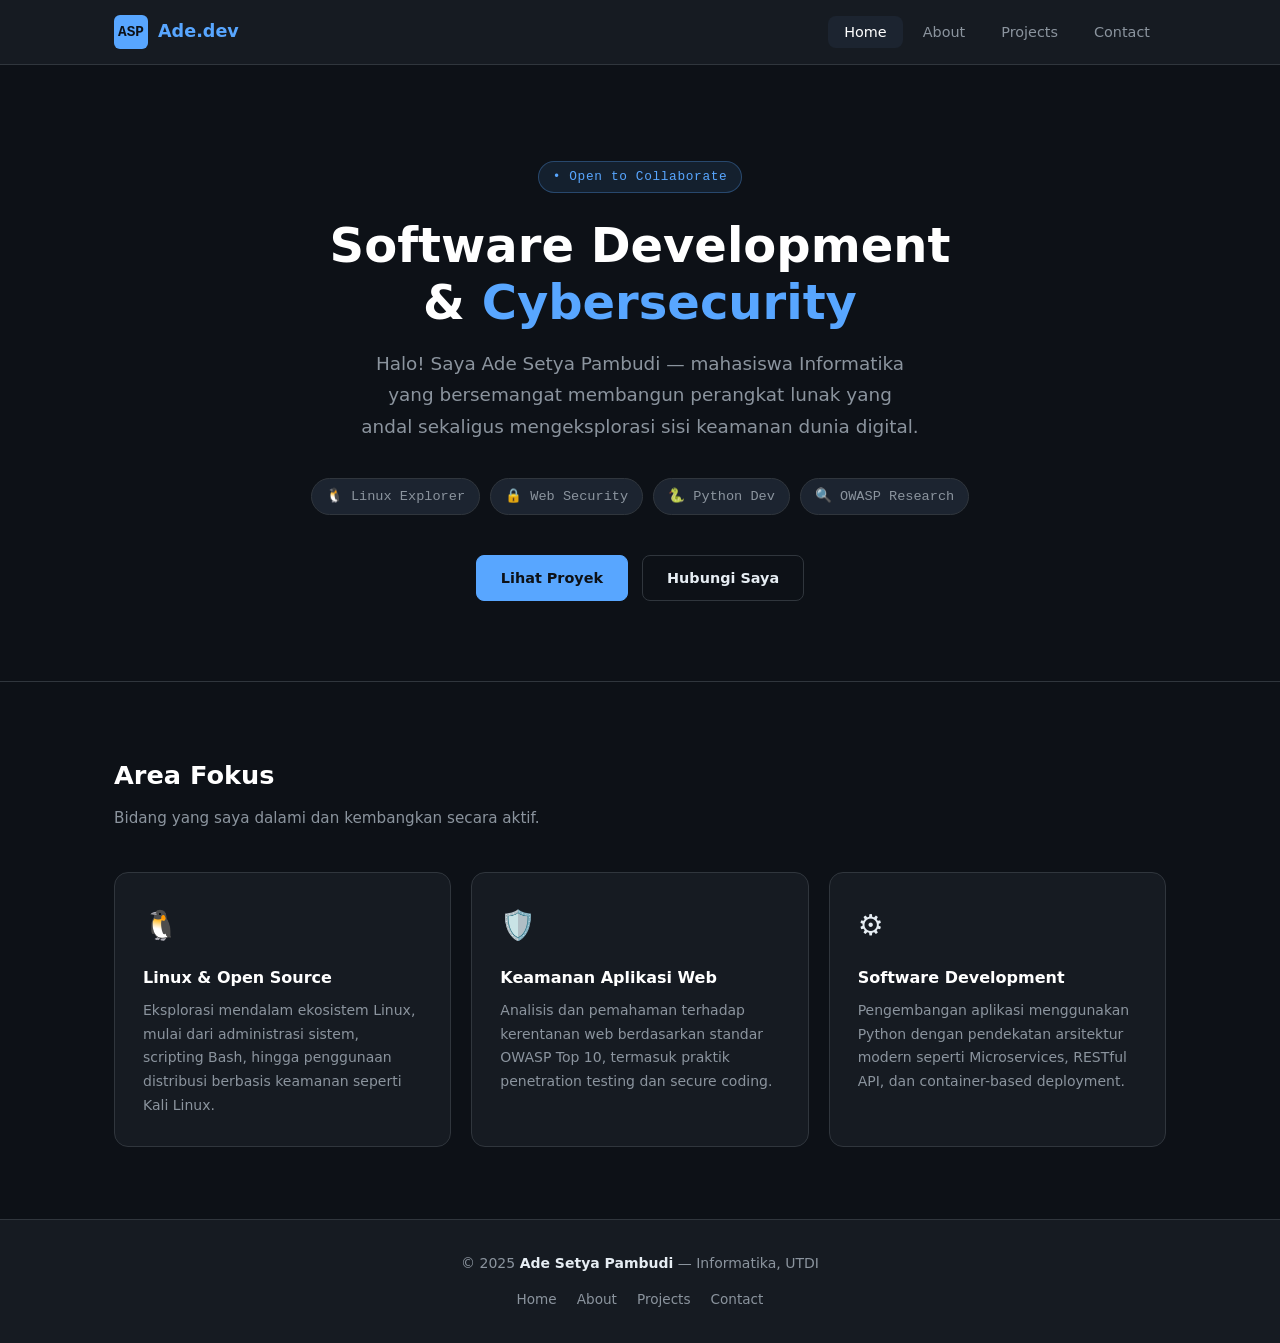
<file: index.html>
<!DOCTYPE html>
<html lang="id">
<head>
    <meta charset="UTF-8">
    <meta name="viewport" content="width=device-width, initial-scale=1.0">
    <meta name="description" content="Portofolio Pribadi Ade Setya Pambudi — Software Development & Cybersecurity">
    <title>Ade Setya Pambudi | Home</title>
    <link rel="stylesheet" href="assets/css/style.css">
</head>
<body>

    <!-- ===== NAVBAR ===== -->
    <header>
        <nav class="navbar" role="navigation" aria-label="Navigasi Utama">
            <div class="container">
                <a href="index.html" class="navbar__brand">
                    <div class="navbar__logo-icon">ASP</div>
                    <span>Ade<span>.</span>dev</span>
                </a>
                <ul class="navbar__nav">
                    <li><a href="index.html" class="active" aria-current="page">Home</a></li>
                    <li><a href="About.html">About</a></li>
                    <li><a href="projects.html">Projects</a></li>
                    <li><a href="contact.html">Contact</a></li>
                </ul>
            </div>
        </nav>
    </header>

    <!-- ===== MAIN ===== -->
    <main>

        <!-- Hero Section -->
        <section class="hero" aria-labelledby="hero-heading">
            <div class="container">
                <p class="hero__badge">&#x2022; Open to Collaborate</p>
                <h1 class="hero__title" id="hero-heading">
                    Software Development<br>&amp; <span>Cybersecurity</span>
                </h1>
                <p class="hero__subtitle">
                    Halo! Saya Ade Setya Pambudi — mahasiswa Informatika yang bersemangat membangun perangkat lunak yang andal sekaligus mengeksplorasi sisi keamanan dunia digital.
                </p>
                <div class="hero__tags">
                    <span class="tag">&#x1F427; Linux Explorer</span>
                    <span class="tag">&#x1F512; Web Security</span>
                    <span class="tag">&#x1F40D; Python Dev</span>
                    <span class="tag">&#x1F50D; OWASP Research</span>
                </div>
                <div class="hero__cta">
                    <a href="projects.html" class="btn btn--primary">Lihat Proyek</a>
                    <a href="contact.html" class="btn btn--outline">Hubungi Saya</a>
                </div>
            </div>
        </section>

        <!-- Focus Area Cards -->
        <section class="focus-section" aria-labelledby="focus-heading">
            <div class="container">
                <h2 class="section-title" id="focus-heading">Area Fokus</h2>
                <p class="section-subtitle">Bidang yang saya dalami dan kembangkan secara aktif.</p>
                <div class="cards-grid">
                    <article class="card">
                        <div class="card__icon">&#x1F427;</div>
                        <h3 class="card__title">Linux & Open Source</h3>
                        <p class="card__desc">Eksplorasi mendalam ekosistem Linux, mulai dari administrasi sistem, scripting Bash, hingga penggunaan distribusi berbasis keamanan seperti Kali Linux.</p>
                    </article>
                    <article class="card">
                        <div class="card__icon">&#x1F6E1;&#xFE0F;</div>
                        <h3 class="card__title">Keamanan Aplikasi Web</h3>
                        <p class="card__desc">Analisis dan pemahaman terhadap kerentanan web berdasarkan standar OWASP Top 10, termasuk praktik penetration testing dan secure coding.</p>
                    </article>
                    <article class="card">
                        <div class="card__icon">&#x2699;&#xFE0F;</div>
                        <h3 class="card__title">Software Development</h3>
                        <p class="card__desc">Pengembangan aplikasi menggunakan Python dengan pendekatan arsitektur modern seperti Microservices, RESTful API, dan container-based deployment.</p>
                    </article>
                </div>
            </div>
        </section>

    </main>

    <!-- ===== FOOTER ===== -->
    <footer class="footer">
        <p>&copy; 2025 <span class="footer__name">Ade Setya Pambudi</span> &mdash; Informatika, UTDI</p>
        <nav class="footer__links" aria-label="Footer navigasi">
            <a href="index.html">Home</a>
            <a href="About.html">About</a>
            <a href="projects.html">Projects</a>
            <a href="contact.html">Contact</a>
        </nav>
    </footer>

</body>
</html>
</file>
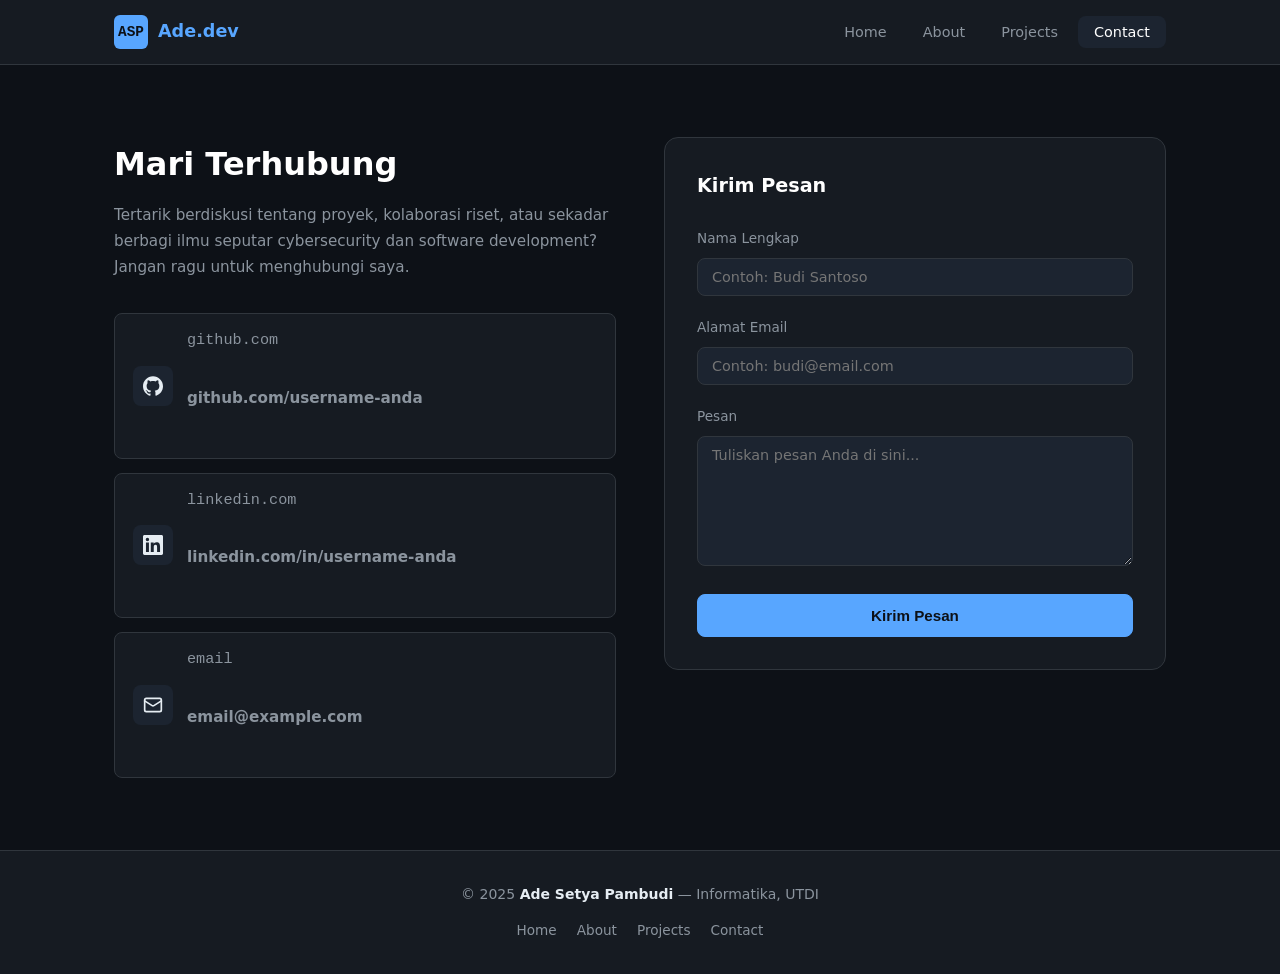
<file: contact.html>
<!DOCTYPE html>
<html lang="id">
<head>
    <meta charset="UTF-8">
    <meta name="viewport" content="width=device-width, initial-scale=1.0">
    <meta name="description" content="Hubungi Ade Setya Pambudi — formulir kontak dan tautan sosial">
    <title>Ade Setya Pambudi | Contact</title>
    <link rel="stylesheet" href="assets/css/style.css">
</head>
<body>

    <!-- ===== NAVBAR ===== -->
    <header>
        <nav class="navbar" role="navigation" aria-label="Navigasi Utama">
            <div class="container">
                <a href="index.html" class="navbar__brand">
                    <div class="navbar__logo-icon">ASP</div>
                    <span>Ade<span>.</span>dev</span>
                </a>
                <ul class="navbar__nav">
                    <li><a href="index.html">Home</a></li>
                    <li><a href="About.html">About</a></li>
                    <li><a href="projects.html">Projects</a></li>
                    <li><a href="contact.html" class="active" aria-current="page">Contact</a></li>
                </ul>
            </div>
        </nav>
    </header>

    <!-- ===== MAIN ===== -->
    <main>
        <section class="contact-section" aria-labelledby="contact-heading">
            <div class="container">

                <div class="contact-layout">

                    <!-- Informasi Kontak & Tautan Sosial -->
                    <div class="contact-info">
                        <h1 id="contact-heading">Mari Terhubung</h1>
                        <p>
                            Tertarik berdiskusi tentang proyek, kolaborasi riset, atau sekadar berbagi ilmu seputar cybersecurity dan software development? Jangan ragu untuk menghubungi saya.
                        </p>

                        <nav class="contact-link-list" aria-label="Tautan profil sosial">

                            <!-- GitHub -->
                            <a
                                href="https://github.com/username-anda"
                                class="contact-link-item"
                                target="_blank"
                                rel="noopener noreferrer"
                                aria-label="Kunjungi profil GitHub"
                            >
                                <div class="contact-link-item__icon" aria-hidden="true">
                                    <svg width="20" height="20" viewBox="0 0 24 24" fill="currentColor" aria-hidden="true">
                                        <path d="M12 .297c-6.63 0-12 5.373-12 12 0 5.303 3.438 9.8 8.205 11.385.6.113.82-.258.82-.577 0-.285-.01-1.04-.015-2.04-3.338.724-4.042-1.61-4.042-1.61C4.422 18.07 3.633 17.7 3.633 17.7c-1.087-.744.084-.729.084-.729 1.205.084 1.838 1.236 1.838 1.236 1.07 1.835 2.809 1.305 3.495.998.108-.776.417-1.305.76-1.605-2.665-.3-5.466-1.332-5.466-5.93 0-1.31.465-2.38 1.235-3.22-.135-.303-.54-1.523.105-3.176 0 0 1.005-.322 3.3 1.23.96-.267 1.98-.399 3-.405 1.02.006 2.04.138 3 .405 2.28-1.552 3.285-1.23 3.285-1.23.645 1.653.24 2.873.12 3.176.765.84 1.23 1.91 1.23 3.22 0 4.61-2.805 5.625-5.475 5.92.42.36.81 1.096.81 2.22 0 1.606-.015 2.896-.015 3.286 0 .315.21.69.825.57C20.565 22.092 24 17.592 24 12.297c0-6.627-5.373-12-12-12"/>
                                    </svg>
                                </div>
                                <div>
                                    <p class="contact-link-item__label">github.com</p>
                                    <p class="contact-link-item__value">github.com/username-anda</p>
                                </div>
                            </a>

                            <!-- LinkedIn -->
                            <a
                                href="https://linkedin.com/in/username-anda"
                                class="contact-link-item"
                                target="_blank"
                                rel="noopener noreferrer"
                                aria-label="Kunjungi profil LinkedIn"
                            >
                                <div class="contact-link-item__icon" aria-hidden="true">
                                    <svg width="20" height="20" viewBox="0 0 24 24" fill="currentColor" aria-hidden="true">
                                        <path d="M20.447 20.452h-3.554v-5.569c0-1.328-.027-3.037-1.852-3.037-1.853 0-2.136 1.445-2.136 2.939v5.667H9.351V9h3.414v1.561h.046c.477-.9 1.637-1.85 3.37-1.85 3.601 0 4.267 2.37 4.267 5.455v6.286zM5.337 7.433a2.062 2.062 0 0 1-2.063-2.065 2.064 2.064 0 1 1 2.063 2.065zm1.782 13.019H3.555V9h3.564v11.452zM22.225 0H1.771C.792 0 0 .774 0 1.729v20.542C0 23.227.792 24 1.771 24h20.451C23.2 24 24 23.227 24 22.271V1.729C24 .774 23.2 0 22.222 0h.003z"/>
                                    </svg>
                                </div>
                                <div>
                                    <p class="contact-link-item__label">linkedin.com</p>
                                    <p class="contact-link-item__value">linkedin.com/in/username-anda</p>
                                </div>
                            </a>

                            <!-- Email -->
                            <a
                                href="mailto:email@example.com"
                                class="contact-link-item"
                                aria-label="Kirim email"
                            >
                                <div class="contact-link-item__icon" aria-hidden="true">
                                    <svg width="20" height="20" viewBox="0 0 24 24" fill="none" stroke="currentColor" stroke-width="2" stroke-linecap="round" stroke-linejoin="round" aria-hidden="true">
                                        <rect x="2" y="4" width="20" height="16" rx="2"/>
                                        <path d="m22 7-8.97 5.7a1.94 1.94 0 0 1-2.06 0L2 7"/>
                                    </svg>
                                </div>
                                <div>
                                    <p class="contact-link-item__label">email</p>
                                    <p class="contact-link-item__value">email@example.com</p>
                                </div>
                            </a>

                        </nav>
                    </div>

                    <!-- Formulir Kontak -->
                    <div class="contact-form-wrapper">
                        <h2>Kirim Pesan</h2>
                        <form
                            action="#"
                            method="post"
                            aria-label="Formulir kontak"
                            novalidate
                        >
                            <div class="form-group">
                                <label for="nama">Nama Lengkap</label>
                                <input
                                    type="text"
                                    id="nama"
                                    name="nama"
                                    placeholder="Contoh: Budi Santoso"
                                    autocomplete="name"
                                    required
                                >
                            </div>
                            <div class="form-group">
                                <label for="email">Alamat Email</label>
                                <input
                                    type="email"
                                    id="email"
                                    name="email"
                                    placeholder="Contoh: budi@email.com"
                                    autocomplete="email"
                                    required
                                >
                            </div>
                            <div class="form-group">
                                <label for="pesan">Pesan</label>
                                <textarea
                                    id="pesan"
                                    name="pesan"
                                    placeholder="Tuliskan pesan Anda di sini..."
                                    required
                                ></textarea>
                            </div>
                            <button type="submit" class="btn btn--primary btn--full">
                                Kirim Pesan
                            </button>
                        </form>
                    </div>

                </div>
            </div>
        </section>
    </main>

    <!-- ===== FOOTER ===== -->
    <footer class="footer">
        <p>&copy; 2025 <span class="footer__name">Ade Setya Pambudi</span> &mdash; Informatika, UTDI</p>
        <nav class="footer__links" aria-label="Footer navigasi">
            <a href="index.html">Home</a>
            <a href="About.html">About</a>
            <a href="projects.html">Projects</a>
            <a href="contact.html">Contact</a>
        </nav>
    </footer>

</body>
</html>
</file>
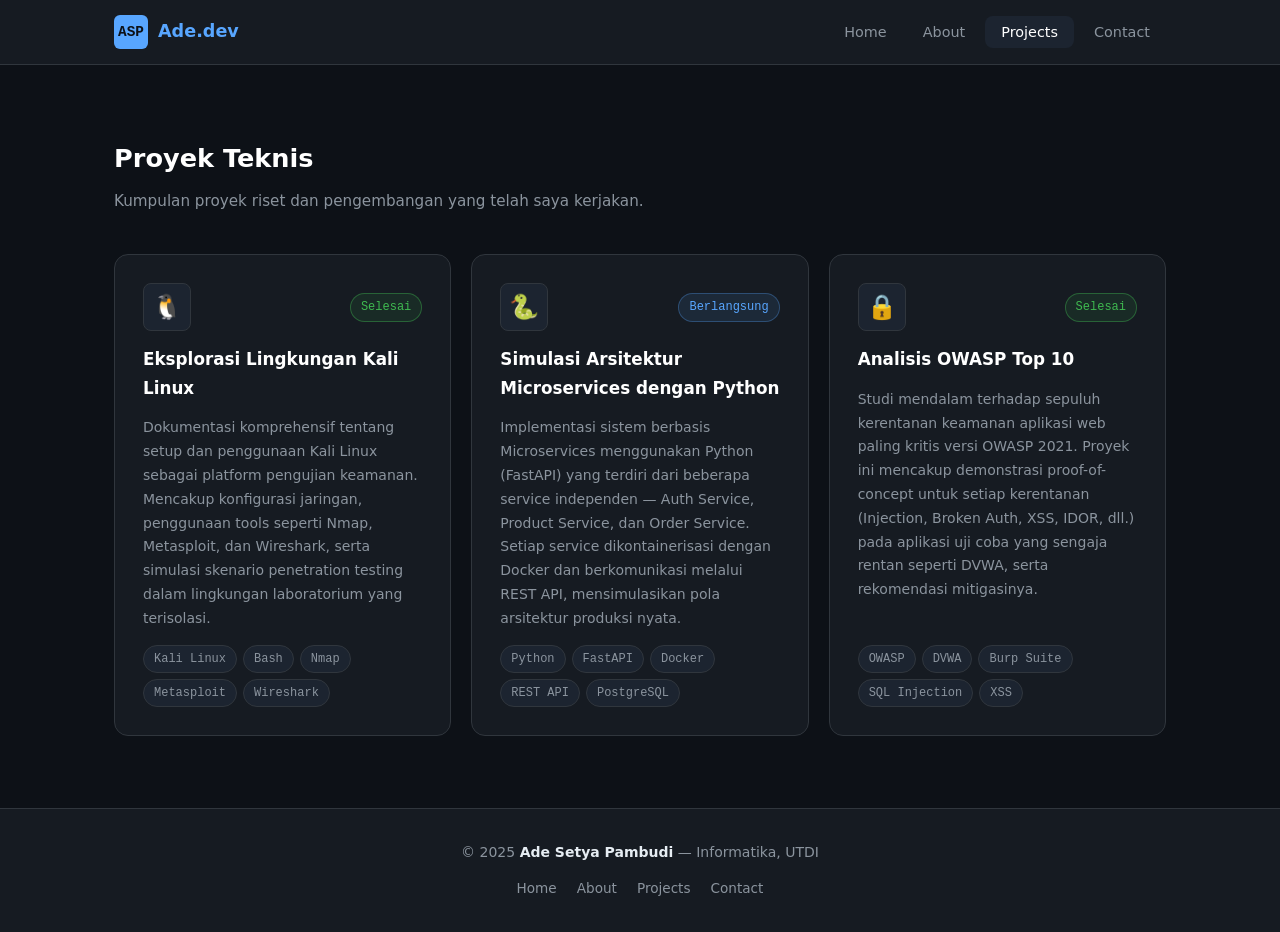
<file: projects.html>
<!DOCTYPE html>
<html lang="id">
<head>
    <meta charset="UTF-8">
    <meta name="viewport" content="width=device-width, initial-scale=1.0">
    <meta name="description" content="Daftar proyek teknis Ade Setya Pambudi — Linux, Microservices, OWASP">
    <title>Ade Setya Pambudi | Projects</title>
    <link rel="stylesheet" href="assets/css/style.css">
</head>
<body>

    <!-- ===== NAVBAR ===== -->
    <header>
        <nav class="navbar" role="navigation" aria-label="Navigasi Utama">
            <div class="container">
                <a href="index.html" class="navbar__brand">
                    <div class="navbar__logo-icon">ASP</div>
                    <span>Ade<span>.</span>dev</span>
                </a>
                <ul class="navbar__nav">
                    <li><a href="index.html">Home</a></li>
                    <li><a href="About.html">About</a></li>
                    <li><a href="projects.html" class="active" aria-current="page">Projects</a></li>
                    <li><a href="contact.html">Contact</a></li>
                </ul>
            </div>
        </nav>
    </header>

    <!-- ===== MAIN ===== -->
    <main>
        <section class="projects-section" aria-labelledby="projects-heading">
            <div class="container">
                <h1 class="section-title" id="projects-heading">Proyek Teknis</h1>
                <p class="section-subtitle">Kumpulan proyek riset dan pengembangan yang telah saya kerjakan.</p>

                <div class="cards-grid">

                    <!-- Proyek 1 -->
                    <article class="project-card" aria-labelledby="proj1-title">
                        <div class="project-card__header">
                            <div class="project-card__icon" aria-hidden="true">&#x1F427;</div>
                            <span class="project-card__status status--done">Selesai</span>
                        </div>
                        <h2 class="project-card__title" id="proj1-title">
                            Eksplorasi Lingkungan Kali Linux
                        </h2>
                        <p class="project-card__desc">
                            Dokumentasi komprehensif tentang setup dan penggunaan Kali Linux sebagai platform pengujian keamanan. Mencakup konfigurasi jaringan, penggunaan tools seperti Nmap, Metasploit, dan Wireshark, serta simulasi skenario penetration testing dalam lingkungan laboratorium yang terisolasi.
                        </p>
                        <div class="project-card__tags" aria-label="Teknologi yang digunakan">
                            <span class="tag">Kali Linux</span>
                            <span class="tag">Bash</span>
                            <span class="tag">Nmap</span>
                            <span class="tag">Metasploit</span>
                            <span class="tag">Wireshark</span>
                        </div>
                    </article>

                    <!-- Proyek 2 -->
                    <article class="project-card" aria-labelledby="proj2-title">
                        <div class="project-card__header">
                            <div class="project-card__icon" aria-hidden="true">&#x1F40D;</div>
                            <span class="project-card__status status--progress">Berlangsung</span>
                        </div>
                        <h2 class="project-card__title" id="proj2-title">
                            Simulasi Arsitektur Microservices dengan Python
                        </h2>
                        <p class="project-card__desc">
                            Implementasi sistem berbasis Microservices menggunakan Python (FastAPI) yang terdiri dari beberapa service independen — Auth Service, Product Service, dan Order Service. Setiap service dikontainerisasi dengan Docker dan berkomunikasi melalui REST API, mensimulasikan pola arsitektur produksi nyata.
                        </p>
                        <div class="project-card__tags" aria-label="Teknologi yang digunakan">
                            <span class="tag">Python</span>
                            <span class="tag">FastAPI</span>
                            <span class="tag">Docker</span>
                            <span class="tag">REST API</span>
                            <span class="tag">PostgreSQL</span>
                        </div>
                    </article>

                    <!-- Proyek 3 -->
                    <article class="project-card" aria-labelledby="proj3-title">
                        <div class="project-card__header">
                            <div class="project-card__icon" aria-hidden="true">&#x1F512;</div>
                            <span class="project-card__status status--done">Selesai</span>
                        </div>
                        <h2 class="project-card__title" id="proj3-title">
                            Analisis OWASP Top 10
                        </h2>
                        <p class="project-card__desc">
                            Studi mendalam terhadap sepuluh kerentanan keamanan aplikasi web paling kritis versi OWASP 2021. Proyek ini mencakup demonstrasi proof-of-concept untuk setiap kerentanan (Injection, Broken Auth, XSS, IDOR, dll.) pada aplikasi uji coba yang sengaja rentan seperti DVWA, serta rekomendasi mitigasinya.
                        </p>
                        <div class="project-card__tags" aria-label="Teknologi yang digunakan">
                            <span class="tag">OWASP</span>
                            <span class="tag">DVWA</span>
                            <span class="tag">Burp Suite</span>
                            <span class="tag">SQL Injection</span>
                            <span class="tag">XSS</span>
                        </div>
                    </article>

                </div>
            </div>
        </section>
    </main>

    <!-- ===== FOOTER ===== -->
    <footer class="footer">
        <p>&copy; 2025 <span class="footer__name">Ade Setya Pambudi</span> &mdash; Informatika, UTDI</p>
        <nav class="footer__links" aria-label="Footer navigasi">
            <a href="index.html">Home</a>
            <a href="About.html">About</a>
            <a href="projects.html">Projects</a>
            <a href="contact.html">Contact</a>
        </nav>
    </footer>

</body>
</html>
</file>
<file: assets/css/style.css>
/* ============================================
   GLOBAL RESET & BASE STYLES
   ============================================ */
*, *::before, *::after {
    margin: 0;
    padding: 0;
    box-sizing: border-box;
}

:root {
    --color-bg:          #0d1117;
    --color-surface:     #161b22;
    --color-surface-alt: #1c2430;
    --color-border:      #30363d;
    --color-text:        #e6edf3;
    --color-muted:       #8b949e;
    --color-accent:      #58a6ff;
    --color-accent-2:    #3fb950;
    --color-danger:      #f85149;
    --color-heading:     #ffffff;
    --font-main:         'Segoe UI', system-ui, -apple-system, sans-serif;
    --font-mono:         'Cascadia Code', 'Fira Code', 'Consolas', monospace;
    --radius:            8px;
    --radius-lg:         14px;
    --transition:        0.25s ease;
    --shadow:            0 4px 24px rgba(0, 0, 0, 0.4);
    --max-width:         1100px;
}

html {
    scroll-behavior: smooth;
}

body {
    font-family:      var(--font-main);
    background-color: var(--color-bg);
    color:            var(--color-text);
    font-size:        16px;
    line-height:      1.7;
    min-height:       100vh;
    display:          flex;
    flex-direction:   column;
}

a {
    color:           var(--color-accent);
    text-decoration: none;
    transition:      color var(--transition);
}

a:hover {
    color: #79c0ff;
}

img {
    max-width: 100%;
    display:   block;
}

ul {
    list-style: none;
}

/* ============================================
   LAYOUT UTILITIES
   ============================================ */
.container {
    max-width: var(--max-width);
    margin:    0 auto;
    padding:   0 24px;
}

main {
    flex: 1;
}

/* ============================================
   NAVBAR
   ============================================ */
.navbar {
    background-color: var(--color-surface);
    border-bottom:    1px solid var(--color-border);
    position:         sticky;
    top:              0;
    z-index:          100;
}

.navbar .container {
    display:         flex;
    align-items:     center;
    justify-content: space-between;
    height:          64px;
}

.navbar__brand {
    display:     flex;
    align-items: center;
    gap:         10px;
    font-weight: 700;
    font-size:   1.1rem;
    color:       var(--color-heading);
}

.navbar__brand span {
    color: var(--color-accent);
}

.navbar__logo-icon {
    width:            34px;
    height:           34px;
    background-color: var(--color-accent);
    border-radius:    6px;
    display:          flex;
    align-items:      center;
    justify-content:  center;
    font-family:      var(--font-mono);
    font-weight:      700;
    font-size:        0.9rem;
    color:            var(--color-bg);
}

.navbar__nav {
    display: flex;
    gap:     4px;
}

.navbar__nav a {
    color:         var(--color-muted);
    padding:       8px 16px;
    border-radius: var(--radius);
    font-size:     0.9rem;
    font-weight:   500;
    transition:    background-color var(--transition), color var(--transition);
}

.navbar__nav a:hover,
.navbar__nav a.active {
    background-color: var(--color-surface-alt);
    color:            var(--color-heading);
}

/* ============================================
   FOOTER
   ============================================ */
.footer {
    background-color: var(--color-surface);
    border-top:       1px solid var(--color-border);
    padding:          32px 24px;
    margin-top:       auto;
    text-align:       center;
    color:            var(--color-muted);
    font-size:        0.875rem;
}

.footer__name {
    color:       var(--color-text);
    font-weight: 600;
}

.footer__links {
    display:         flex;
    justify-content: center;
    gap:             20px;
    margin-top:      12px;
}

.footer__links a {
    color: var(--color-muted);
    font-size: 0.85rem;
}

.footer__links a:hover {
    color: var(--color-accent);
}

/* ============================================
   HERO SECTION (index.html)
   ============================================ */
.hero {
    padding:         96px 24px 80px;
    text-align:      center;
    border-bottom:   1px solid var(--color-border);
}

.hero__badge {
    display:          inline-block;
    background-color: rgba(88, 166, 255, 0.1);
    border:           1px solid rgba(88, 166, 255, 0.3);
    color:            var(--color-accent);
    padding:          4px 14px;
    border-radius:    20px;
    font-size:        0.8rem;
    font-family:      var(--font-mono);
    margin-bottom:    24px;
    letter-spacing:   0.05em;
}

.hero__title {
    font-size:     3rem;
    font-weight:   800;
    color:         var(--color-heading);
    line-height:   1.2;
    margin-bottom: 16px;
}

.hero__title span {
    color: var(--color-accent);
}

.hero__subtitle {
    font-size:     1.15rem;
    color:         var(--color-muted);
    max-width:     560px;
    margin:        0 auto 36px;
}

.hero__tags {
    display:         flex;
    justify-content: center;
    flex-wrap:       wrap;
    gap:             10px;
    margin-bottom:   40px;
}

.tag {
    display:          inline-flex;
    align-items:      center;
    gap:              6px;
    background-color: var(--color-surface-alt);
    border:           1px solid var(--color-border);
    color:            var(--color-muted);
    padding:          6px 14px;
    border-radius:    20px;
    font-size:        0.85rem;
    font-family:      var(--font-mono);
}

.hero__cta {
    display:         flex;
    justify-content: center;
    gap:             14px;
    flex-wrap:       wrap;
}

/* ============================================
   BUTTONS
   ============================================ */
.btn {
    display:       inline-block;
    padding:       10px 24px;
    border-radius: var(--radius);
    font-size:     0.9rem;
    font-weight:   600;
    transition:    background-color var(--transition), border-color var(--transition), color var(--transition);
    border:        1px solid transparent;
    cursor:        pointer;
}

.btn--primary {
    background-color: var(--color-accent);
    color:            var(--color-bg);
    border-color:     var(--color-accent);
}

.btn--primary:hover {
    background-color: #79c0ff;
    border-color:     #79c0ff;
    color:            var(--color-bg);
}

.btn--outline {
    background-color: transparent;
    color:            var(--color-text);
    border-color:     var(--color-border);
}

.btn--outline:hover {
    border-color: var(--color-accent);
    color:        var(--color-accent);
}

/* ============================================
   FEATURE CARDS (index.html — focus areas)
   ============================================ */
.focus-section {
    padding: 72px 24px;
}

.section-title {
    font-size:     1.6rem;
    font-weight:   700;
    color:         var(--color-heading);
    margin-bottom: 8px;
}

.section-subtitle {
    color:         var(--color-muted);
    margin-bottom: 40px;
    font-size:     0.95rem;
}

.cards-grid {
    display:               grid;
    grid-template-columns: repeat(auto-fit, minmax(280px, 1fr));
    gap:                   20px;
}

.card {
    background-color: var(--color-surface);
    border:           1px solid var(--color-border);
    border-radius:    var(--radius-lg);
    padding:          28px;
    transition:       border-color var(--transition), transform var(--transition);
}

.card:hover {
    border-color: var(--color-accent);
    transform:    translateY(-3px);
}

.card__icon {
    font-size:     1.8rem;
    margin-bottom: 14px;
}

.card__title {
    font-size:     1rem;
    font-weight:   700;
    color:         var(--color-heading);
    margin-bottom: 8px;
}

.card__desc {
    font-size: 0.875rem;
    color:     var(--color-muted);
}

/* ============================================
   ABOUT PAGE
   ============================================ */
.about-section {
    padding: 72px 24px;
}

.about-layout {
    display:     flex;
    gap:         48px;
    align-items: flex-start;
    flex-wrap:   wrap;
}

.about-sidebar {
    flex:       0 0 240px;
    text-align: center;
}

.profile-photo {
    width:         200px;
    height:        200px;
    border-radius: 50%;
    object-fit:    cover;
    border:        3px solid var(--color-accent);
    margin:        0 auto 20px;
}

.about-sidebar .profile-name {
    font-size:     1.1rem;
    font-weight:   700;
    color:         var(--color-heading);
    margin-bottom: 4px;
}

.about-sidebar .profile-role {
    font-size:  0.85rem;
    color:      var(--color-accent);
    font-family: var(--font-mono);
}

.about-content {
    flex: 1;
    min-width: 280px;
}

.about-content h1 {
    font-size:     2rem;
    font-weight:   800;
    color:         var(--color-heading);
    margin-bottom: 8px;
}

.about-content h2 {
    font-size:     1.1rem;
    color:         var(--color-muted);
    font-weight:   400;
    margin-bottom: 28px;
}

.info-table {
    background-color: var(--color-surface);
    border:           1px solid var(--color-border);
    border-radius:    var(--radius-lg);
    overflow:         hidden;
    margin-bottom:    28px;
    width:            100%;
}

.info-table tr {
    border-bottom: 1px solid var(--color-border);
}

.info-table tr:last-child {
    border-bottom: none;
}

.info-table td {
    padding:   12px 18px;
    font-size: 0.9rem;
}

.info-table td:first-child {
    color:       var(--color-muted);
    width:       140px;
    font-weight: 500;
}

.info-table td:last-child {
    color: var(--color-text);
}

.about-bio {
    color:     var(--color-muted);
    font-size: 0.95rem;
}

.about-bio p {
    margin-bottom: 14px;
}

.skill-pills {
    display:   flex;
    flex-wrap: wrap;
    gap:       8px;
    margin-top: 20px;
}

.skill-pill {
    background-color: var(--color-surface-alt);
    border:           1px solid var(--color-border);
    color:            var(--color-accent);
    padding:          5px 14px;
    border-radius:    20px;
    font-size:        0.8rem;
    font-family:      var(--font-mono);
}

/* ============================================
   PROJECTS PAGE
   ============================================ */
.projects-section {
    padding: 72px 24px;
}

.project-card {
    background-color: var(--color-surface);
    border:           1px solid var(--color-border);
    border-radius:    var(--radius-lg);
    padding:          28px;
    display:          flex;
    flex-direction:   column;
    gap:              14px;
    transition:       border-color var(--transition), transform var(--transition);
}

.project-card:hover {
    border-color: var(--color-accent);
    transform:    translateY(-3px);
}

.project-card__header {
    display:         flex;
    align-items:     center;
    justify-content: space-between;
}

.project-card__icon {
    font-size:        1.5rem;
    width:            48px;
    height:           48px;
    background-color: var(--color-surface-alt);
    border-radius:    var(--radius);
    display:          flex;
    align-items:      center;
    justify-content:  center;
    border:           1px solid var(--color-border);
}

.project-card__status {
    font-size:        0.75rem;
    font-family:      var(--font-mono);
    padding:          3px 10px;
    border-radius:    20px;
}

.status--done {
    background-color: rgba(63, 185, 80, 0.1);
    border:           1px solid rgba(63, 185, 80, 0.4);
    color:            var(--color-accent-2);
}

.status--progress {
    background-color: rgba(88, 166, 255, 0.1);
    border:           1px solid rgba(88, 166, 255, 0.3);
    color:            var(--color-accent);
}

.project-card__title {
    font-size:   1.05rem;
    font-weight: 700;
    color:       var(--color-heading);
}

.project-card__desc {
    font-size: 0.875rem;
    color:     var(--color-muted);
    flex:      1;
}

.project-card__tags {
    display:   flex;
    flex-wrap: wrap;
    gap:       6px;
}

.project-card__tags .tag {
    font-size: 0.75rem;
    padding:   3px 10px;
}

/* ============================================
   CONTACT PAGE
   ============================================ */
.contact-section {
    padding: 72px 24px;
}

.contact-layout {
    display:   grid;
    grid-template-columns: 1fr 1fr;
    gap:       48px;
    align-items: start;
}

.contact-info h1 {
    font-size:     2rem;
    font-weight:   800;
    color:         var(--color-heading);
    margin-bottom: 12px;
}

.contact-info p {
    color:         var(--color-muted);
    margin-bottom: 32px;
    font-size:     0.95rem;
}

.contact-link-list {
    display:        flex;
    flex-direction: column;
    gap:            14px;
}

.contact-link-item {
    display:          flex;
    align-items:      center;
    gap:              14px;
    background-color: var(--color-surface);
    border:           1px solid var(--color-border);
    border-radius:    var(--radius);
    padding:          14px 18px;
    transition:       border-color var(--transition);
    color:            var(--color-text);
}

.contact-link-item:hover {
    border-color: var(--color-accent);
    color:        var(--color-accent);
}

.contact-link-item__icon {
    font-size:        1.3rem;
    width:            40px;
    height:           40px;
    background-color: var(--color-surface-alt);
    border-radius:    var(--radius);
    display:          flex;
    align-items:      center;
    justify-content:  center;
    flex-shrink:      0;
}

.contact-link-item__label {
    font-size:   0.75rem;
    color:       var(--color-muted);
    font-family: var(--font-mono);
}

.contact-link-item__value {
    font-size:   0.9rem;
    font-weight: 600;
}

/* FORM */
.contact-form-wrapper {
    background-color: var(--color-surface);
    border:           1px solid var(--color-border);
    border-radius:    var(--radius-lg);
    padding:          32px;
}

.contact-form-wrapper h2 {
    font-size:     1.2rem;
    color:         var(--color-heading);
    font-weight:   700;
    margin-bottom: 24px;
}

.form-group {
    margin-bottom: 20px;
}

.form-group label {
    display:       block;
    font-size:     0.85rem;
    color:         var(--color-muted);
    margin-bottom: 8px;
    font-weight:   500;
}

.form-group input,
.form-group textarea {
    width:            100%;
    background-color: var(--color-surface-alt);
    border:           1px solid var(--color-border);
    border-radius:    var(--radius);
    padding:          10px 14px;
    color:            var(--color-text);
    font-family:      var(--font-main);
    font-size:        0.9rem;
    transition:       border-color var(--transition);
    outline:          none;
}

.form-group input:focus,
.form-group textarea:focus {
    border-color: var(--color-accent);
}

.form-group textarea {
    resize:     vertical;
    min-height: 130px;
}

.btn--full {
    width: 100%;
    text-align: center;
    padding: 12px;
    font-size: 0.95rem;
}

/* ============================================
   RESPONSIVE
   ============================================ */
@media (max-width: 768px) {
    .hero__title {
        font-size: 2rem;
    }

    .navbar__nav a {
        padding: 6px 10px;
        font-size: 0.82rem;
    }

    .about-layout {
        flex-direction: column;
        align-items: center;
    }

    .about-sidebar {
        flex: none;
    }

    .contact-layout {
        grid-template-columns: 1fr;
    }
}

@media (max-width: 480px) {
    .hero__title {
        font-size: 1.6rem;
    }

    .cards-grid {
        grid-template-columns: 1fr;
    }
}
</file>
